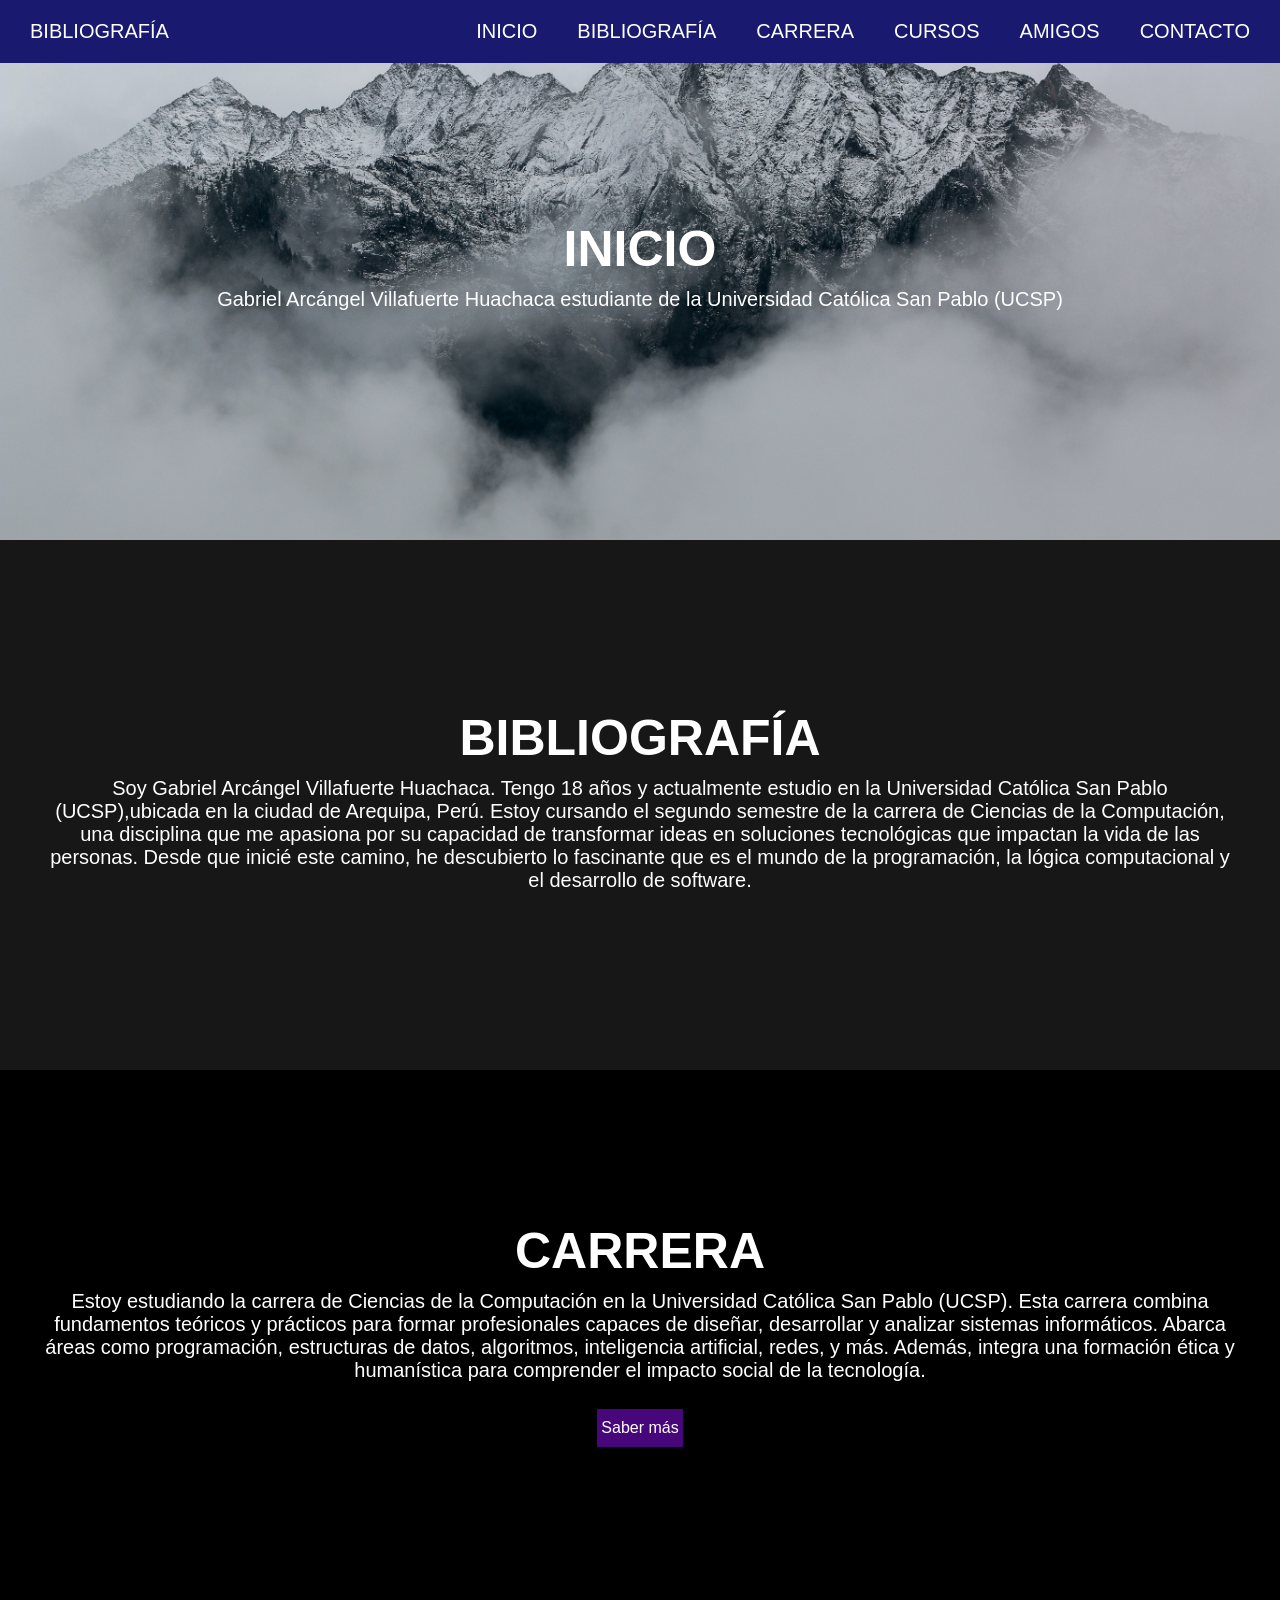
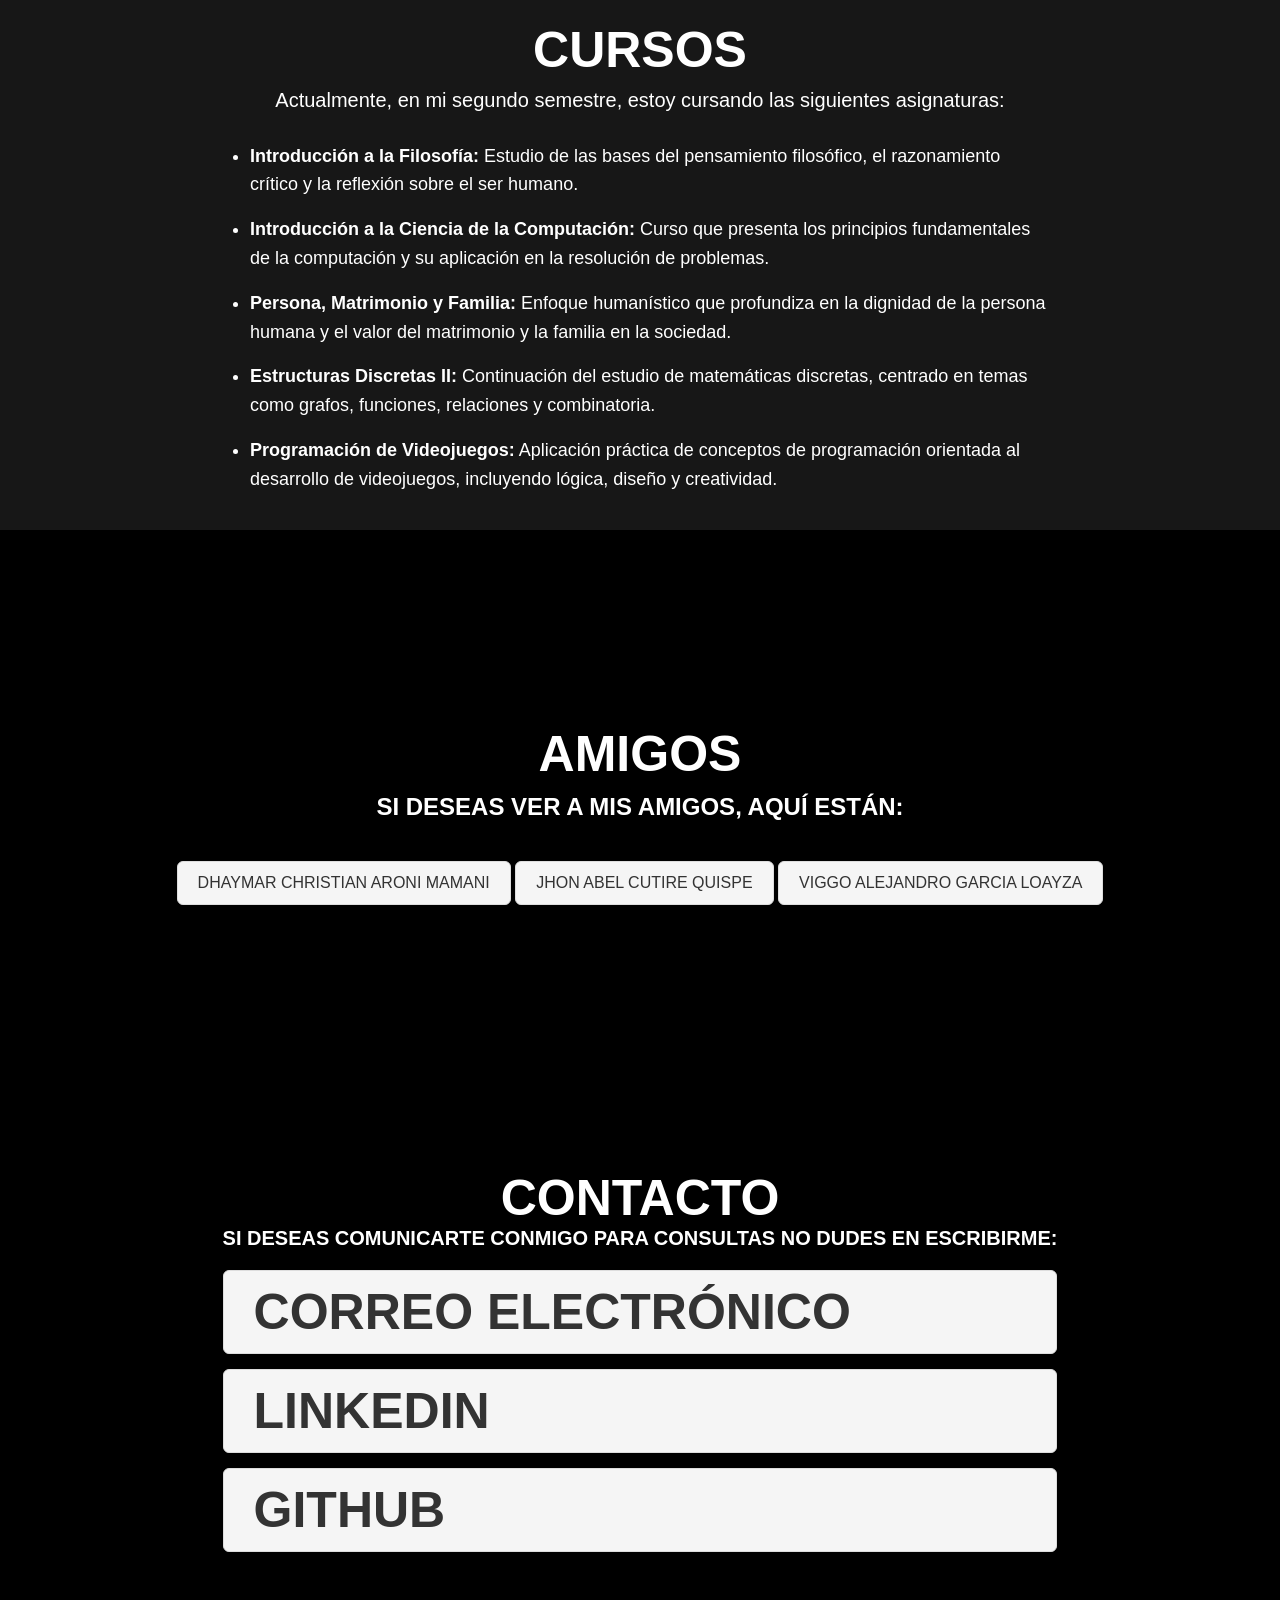
<file: index.html>
<!DOCTYPE html>
<html lang="en">
<head>
    <meta charset="UTF-8">
    <meta name="viewport" content="width=device-width, initial-scale=1.0">
    <title>MI Bibliografía</title>
    <link rel="stylesheet" href="style.css">
</head>
<body>
    <div class="head">

        <div class="logo">
            <a href="#">Bibliografía</a>
        </div>

        <nav class="navbar">
            <a href="#inicio">Inicio</a>
            <a href="#bibliografía">Bibliografía</a>
            <a href="#carrera">carrera</a>
            <a href="#cursos">Cursos</a>
            <a href="#amigos">Amigos</a>
            <a href="#contacto">Contacto</a>
        </nav>

    </div>

    <header id="inicio" class="header">
        <h2 class="titulo">Inicio</h2>
        <p>
            Gabriel Arcángel Villafuerte Huachaca estudiante de la Universidad Católica San Pablo (UCSP)
        </p>
        
    </header>

    <section id="bibliografía" class="contenido sau">

        <h2 class="titulo">Bibliografía</h2>
        <p>
            Soy Gabriel Arcángel Villafuerte Huachaca. Tengo 18 años y actualmente estudio en la Universidad Católica San Pablo (UCSP),ubicada 
            en la ciudad de Arequipa, Perú. Estoy cursando el segundo semestre de la carrera de Ciencias de la Computación, una disciplina que 
            me apasiona por su capacidad de transformar ideas en soluciones tecnológicas que impactan la vida de las personas. Desde que inicié 
            este camino, he descubierto lo fascinante que es el mundo de la programación, la lógica computacional y el desarrollo de software.
        </p>


    </section>

    <section id="carrera" class="contenido about">

        <h2 class="titulo">Carrera</h2>
        <p>
            Estoy estudiando la carrera de Ciencias de la Computación en la Universidad Católica San Pablo (UCSP). Esta carrera combina fundamentos 
            teóricos y prácticos para formar profesionales capaces de diseñar, desarrollar y analizar sistemas informáticos. Abarca áreas como programación, 
            estructuras de datos, algoritmos, inteligencia artificial, redes, y más. Además, integra una formación ética y humanística para comprender el impacto 
            social de la tecnología.
        </p>

         <div class="btn-carrera">
    <a href="https://cs.ucsp.edu.pe/acerca-de/" class="btn">Saber más</a>
</div>

    </section>

    <section id="cursos" class="contenido Curs">

        <h2 class="titulo">Cursos</h2>
  <p>Actualmente, en mi segundo semestre, estoy cursando las siguientes asignaturas:</p>
  <ul>
    <li><strong>Introducción a la Filosofía:</strong> Estudio de las bases del pensamiento filosófico, el razonamiento crítico y la reflexión sobre el ser humano.</li>
    <li><strong>Introducción a la Ciencia de la Computación:</strong> Curso que presenta los principios fundamentales de la computación y su aplicación en la resolución de problemas.</li>
    <li><strong>Persona, Matrimonio y Familia:</strong> Enfoque humanístico que profundiza en la dignidad de la persona humana y el valor del matrimonio y la familia en la sociedad.</li>
    <li><strong>Estructuras Discretas II:</strong> Continuación del estudio de matemáticas discretas, centrado en temas como grafos, funciones, relaciones y combinatoria.</li>
    <li><strong>Programación de Videojuegos:</strong> Aplicación práctica de conceptos de programación orientada al desarrollo de videojuegos, incluyendo lógica, diseño y creatividad.</li>
  </ul>
</section>


<section id="amigos" class="contenido amigos">
  <h1 class="titulo">AMIGOS</h1>
  <p class="subtitulo">SI DESEAS VER A MIS AMIGOS, AQUÍ ESTÁN:</p>

  <div class="enlaces-amigos">
    <a href="https://boretd.github.io/githubpage/" class="btn-contacto" target="_blank">
      DHAYMAR CHRISTIAN ARONI MAMANI
    </a>
    
    <a href="https://abelcutire.github.io/" class="btn-contacto" target="_blank">
      JHON ABEL CUTIRE QUISPE
    </a>
    
    <a href="https://viggouni.github.io/Viggo-Alejandro-Garcia-Loayza/" class="btn-contacto" target="_blank">
      VIGGO ALEJANDRO GARCIA LOAYZA
    </a>
  </div>
</section>
    

<section id="contacto" class="contenido contact">

        <div class="titulo">Contacto
    <p>Si deseas comunicarte conmigo para consultas no dudes en escribirme:</p>
    
    <div class="enlaces-contacto">

        <a href="mailto:gabriel.villafuerte@ucsp.edu.pe
" class="btn-contacto">
            <i class="fas fa-envelope"></i> Correo electrónico
        </a>
        
        <a href="https://www.linkedin.com/in//gabriel-villafuerte-3b4ab2368/" class="btn-contacto" target="_blank">
            <i class="fab fa-linkedin"></i> LinkedIn
        </a>
        
        <a href="https://github.com/GabriellV1" class="btn-contacto" target="_blank">
            <i class="fab fa-github"></i> GitHub
        </a>
    </div>


    </section>



    
</body>
</html>
</file>
<file: style.css>
* {
    margin: 0;
    padding: 0;
    border: 0;
    font-size: 100%;
    vertical-align: baseline;
}

body {
    text-align: center;
    font-family: sans-serif;
}

.head {
    display: flex;
    align-items: center;
    justify-content: space-between;
    height: 63px;
    background: #191970;
    position:  fixed;
    width: 100%;
    z-index: 100;
}

.navbar {
    display: flex;
    margin-right: 10px;

}

.logo {
    margin-left: 30px;
}

.logo a {
    text-decoration: none;
    color:#fff;
    text-transform: uppercase;
    font-size: 20px ;
}

.navbar a {
    display: block;
    padding: 23px 20px;
    color: #fff;
    text-decoration: none;
    text-transform: uppercase;
    font-size: 20px;
}

.navbar a:hover {
    background:#5f5f5f ;
}

section {
    padding-top: 80px;
    margin-top: 0px;
}

html {
    scroll-behavior: smooth;
}

.header {
    display: flex;
    justify-content: center;
    align-content: center;
}

.header {
  display: flex;
  flex-direction: column;
  justify-content: center;
  align-items: center;
  height: 60vh !important;
  background: url(imagen/header.jpg) no-repeat center;
  background-size: cover;
  color: rgb(255, 255, 255);
  text-align: center;
}

.titulo{
    margin-bottom: 10px;
    font-size: 50px;
    font-weight: 600;
    text-transform: uppercase;
}

p{
    margin-bottom: 10px;
    font-size: 20px;
    padding: 0; 
}

.btn {
    display: inline-block;
    margin-top: 15px;
    padding: 10px 4px;
    border:2px solid #000000;
    color: #ffffff;
    text-decoration: none;
    background: #47077a;

}

.contenido{
    height: 50vh;
    display: flex;
    flex-direction: column;
    justify-content: center;
    align-items: center;
}

.sau{
    padding: 30px;
    background: #171717;
    color: #fff;

}

.about{
    background: #000000;
    color: #fff;
}

.Curs{
    background: #171717;
    color: #fff;
}

 .contact {
        Background: #000000;
        color: #fff;

    }
    
    .contacto h2 {
        color: #333;
        border-bottom: 2px solid #47077a;
        padding-bottom: 10px;
    }
    
    .enlaces-contacto {
        display: flex;
        flex-direction: column;
        gap: 15px;
        margin-top: 20px;
    }
    
    .btn-contacto {
        display: inline-flex;
        align-items: center;
        gap: 10px;
        padding: 12px 20px;
        background: #f5f5f5;
        color: #333;
        text-decoration: none;
        border-radius: 6px;
        transition: all 0.3s ease;
        border: 1px solid #ddd;
    }
    
    .btn-contacto:hover {
        background: #47077a;
        color: white;
        transform: translateY(-2px);
        box-shadow: 0 4px 8px rgba(0,0,0,0.1);
    }
    
    .btn-contacto i {
        font-size: 20px;
    }

.contenido {
    padding: 40px;
    display: flex;
    flex-direction: column;
    align-items: center;
    text-align: center;
}


.contenido ul {
    text-align: left;
    padding-left: 20px;
    max-width: 800px;
    margin-top: 20px;
}

.contenido li {
    margin-bottom: 16px;
    line-height: 1.6;
    font-size: 18px;
    color: rgb(255, 255, 255);
}


.amigos {
    
    background: #000000;
    color: #fff;
    text-align: center;
    padding: 60px 20px;
}

.amigos h2 {
    font-size: 3rem;
    font-weight: bold;
    margin-bottom: 10px;
    text-transform: uppercase;
    color: white;
    border: none;
}

.amigos p {
    font-size: 1.5rem;
    font-weight: bold;
    margin-bottom: 40px;
    text-transform: uppercase;
}
    
.btn-amigos {
    display: block;
    width: 90%;
    max-width: 500px;
    margin: 0 auto;
    padding: 15px 25px;
    background: #f5f5f5;
    color: #333;
    text-decoration: none;
    font-size: 1.95rem;
    font-weight: bold;
    border-radius: 10px;
    border: none;
    transition: all 0.3s ease;
}
.btn-amigos:hover {
    background: #47077a;
    color: white;
    transform: translateY(-2px);
    box-shadow: 0 4px 8px rgba(0,0,0,0.1);
}
</file>
